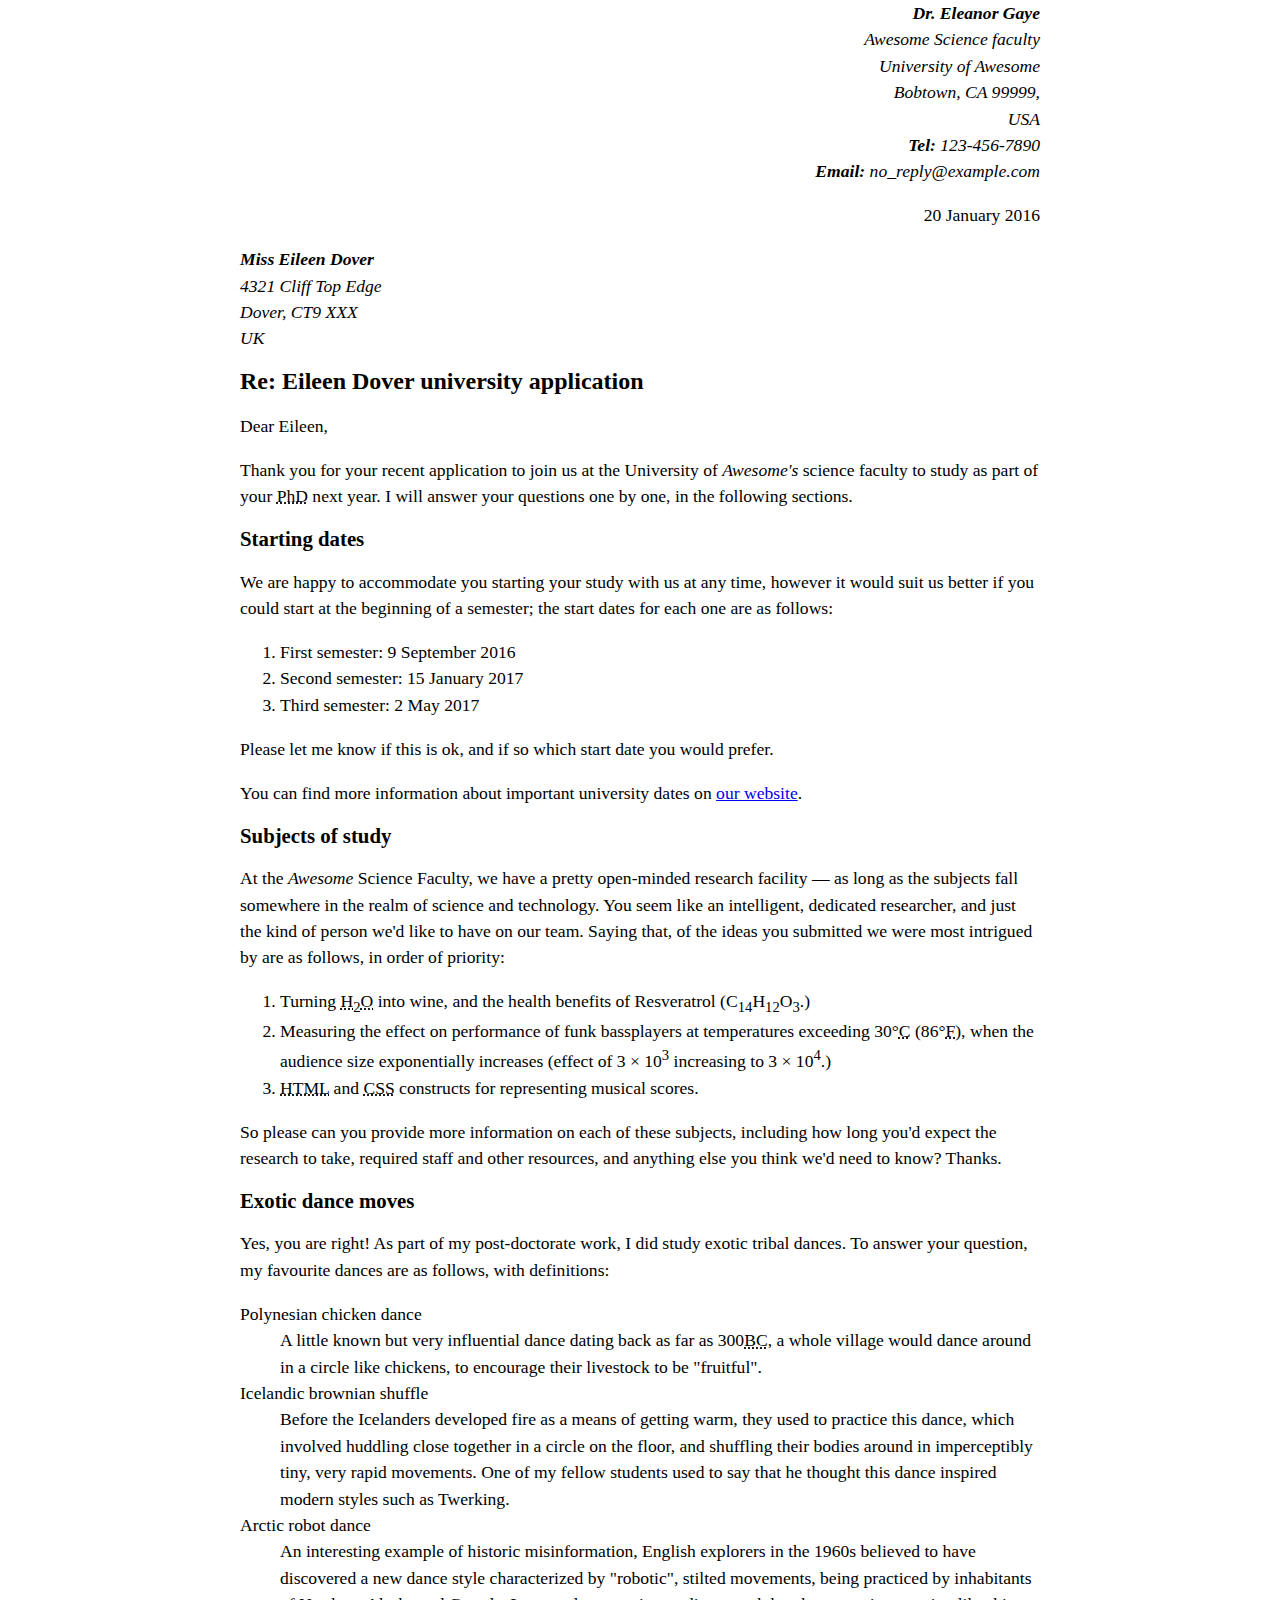
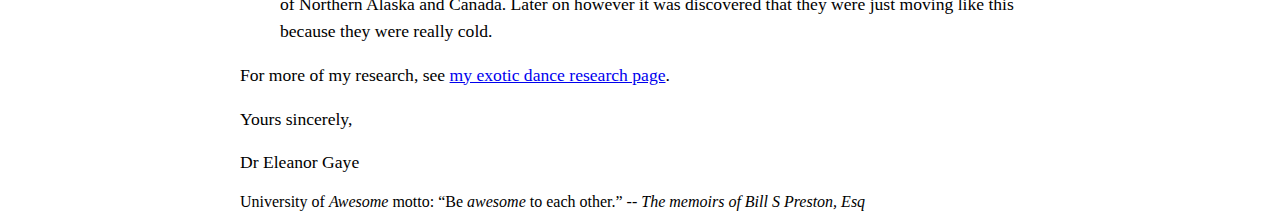
<file: index.html>
<!DOCTYPE html>
<html lang="en">

<head>
    <meta charset="UTF-8">
    <meta name="viewport" content="width=device-width, initial-scale=1.0">
    <meta name="author" content="Dr. Eleanor Gaye">
    <title>Document</title>
    <link rel="stylesheet" type="text/css" href="style.css">
</head>

<body>
    <address class="sender-column">
        <strong>Dr. Eleanor Gaye</strong><br>
        <em>Awesome</em> Science faculty<br>
        University of <em>Awesome</em><br>
        Bobtown, CA 99999,<br>
        USA<br>
        <strong>Tel:</strong> 123-456-7890<br>
        <strong>Email:</strong> no_reply@example.com<br>
    </address>

    <p class="sender-column"><time datetime="2016-01-20">20 January 2016</time></p>

    <address>
        <strong>Miss Eileen Dover</strong><br>
        4321 Cliff Top Edge<br>
        Dover, CT9 XXX<br>
        UK<br>
    </address>


    <h1>Re: Eileen Dover university application</h1>

    <p>Dear Eileen,</p>

    <p>Thank you for your recent application to join us at the University of <em>Awesome's</em> science faculty to study
        as part of
        your <abbr title="Doctor of Philosophy">PhD</abbr> next year. I will answer your questions one by one, in the following sections.</p>

    <h2>Starting dates</h2>

    <p>We are happy to accommodate you starting your study with us at any time, however it would suit us better if you
        could start at the beginning of a semester; the start dates for each one are as follows:</p>

    <ol>
        <li>First semester: <time datetime="2016-09-09">9 September 2016</time></li>
        <li>Second semester: <time datetime="2017-01-15">15 January 2017</time></li>
        <li>Third semester: <time datetime="2017-05-02">2 May 2017</time></li>
    </ol>

    <p>Please let me know if this is ok, and if so which start date you would prefer.</p>

    <p>You can find more information about important university dates on <a href="http://example.com">our website</a>.
    </p>


    <h2>Subjects of study</h2>

    <p>At the <em>Awesome</em> Science Faculty, we have a pretty open-minded research facility — as long as the subjects
        fall
        somewhere in the realm of science and technology. You seem like an intelligent, dedicated researcher, and just
        the
        kind of person we'd like to have on our team. Saying that, of the ideas you submitted we were most intrigued by
        are
        as follows, in order of priority:</p>

    <ol>
        <li>Turning <abbr title="water">H<sub>2</sub>O</abbr> into wine, and the health benefits of Resveratrol
            (C<sub>14</sub>H<sub>12</sub>O<sub>3</sub>.)</li>
        <li>Measuring the effect on performance of funk bassplayers at temperatures exceeding 30°<abbr
                title="Celsius">C</abbr> (86°<abbr title="Fahrenheit">F</abbr>), when the
            audience
            size exponentially increases (effect of 3 × 10<sup>3</sup> increasing to 3 × 10<sup>4</sup>.)</li>
        <li><abbr title="hyper text markup language">HTML</abbr> and <abbr title="cascading style sheets">CSS</abbr>
            constructs for representing musical scores.</li>
    </ol>

    <p>So please can you provide more information on each of these subjects, including how long you'd expect the
        research
        to take, required staff and other resources, and anything else you think we'd need to know? Thanks.</p>


    <h2>Exotic dance moves</h2>

    <p>Yes, you are right! As part of my post-doctorate work, I did study exotic tribal dances. To answer your question,
        my
        favourite dances are as follows, with definitions:</p>
    <dl>
        <dt>Polynesian chicken dance</dt>
        <dd>A little known but very influential dance dating back as far as 300<abbr title="before christ">BC</abbr>, a whole village would dance around in
            a
            circle like chickens, to encourage their livestock to be "fruitful".</dd>
        <dt>Icelandic brownian shuffle</dt>
        <dd>Before the Icelanders developed fire as a means of getting warm, they used to practice this dance, which
            involved
            huddling close together in a circle on the floor, and shuffling their bodies around in imperceptibly tiny,
            very
            rapid movements. One of my fellow students used to say that he thought this dance inspired modern styles
            such as
            Twerking.</dd>
        <dt>Arctic robot dance</dt>
        <dd>An interesting example of historic misinformation, English explorers in the 1960s believed to have
            discovered a
            new
            dance style characterized by "robotic", stilted movements, being practiced by inhabitants of Northern Alaska
            and
            Canada. Later on however it was discovered that they were just moving like this because they were really
            cold.</dd>
    </dl>

    <p>For more of my research, see <a href="http://example.com">my exotic dance research page</a>.</p>

    <p>Yours sincerely,</p>
    <p>Dr Eleanor Gaye</p>

    <footer>University of <em>Awesome</em> motto: <q>Be <em>awesome</em> to
            each other.</q> -- <em>The memoirs of Bill S Preston, Esq</em></footer>
</body>

</html>
</file>
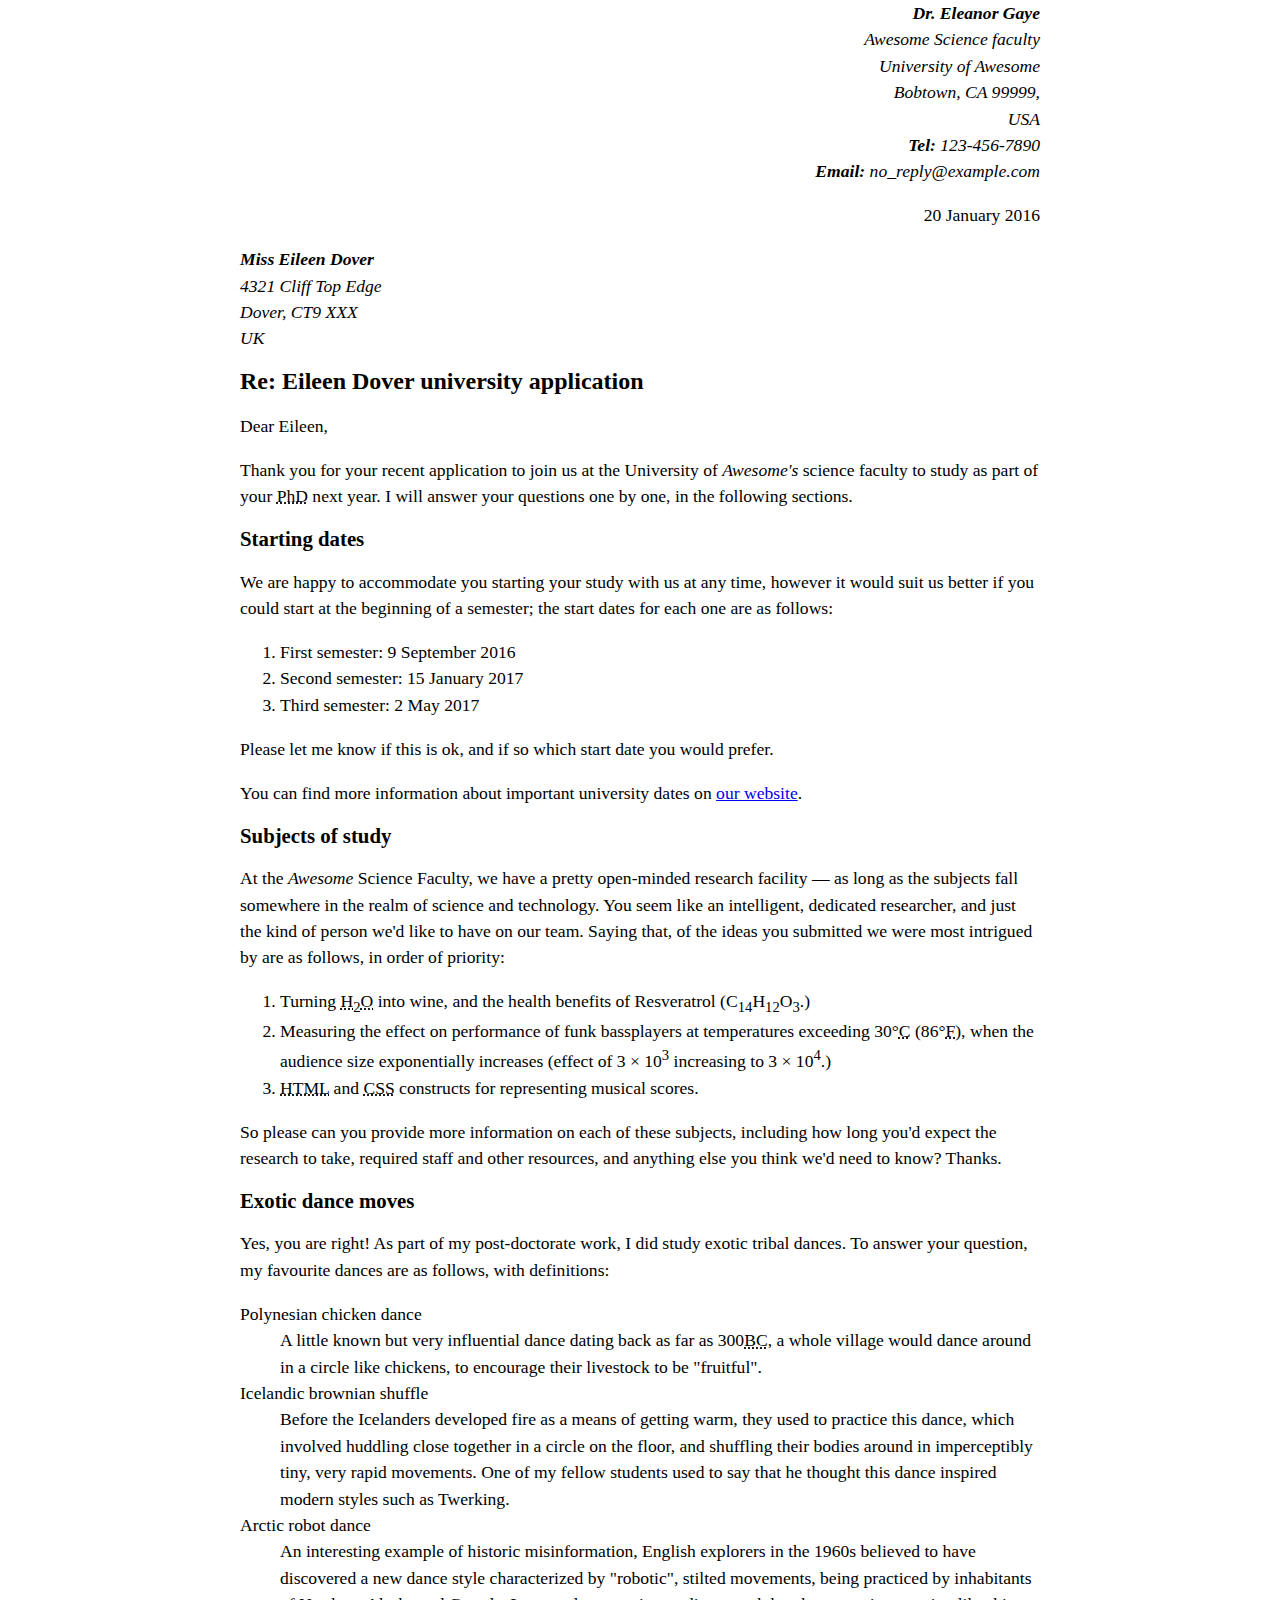
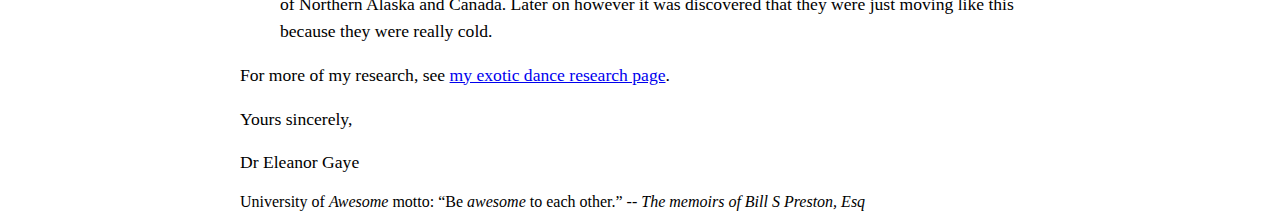
<file: letter.html>
<!DOCTYPE html>
<html lang="en">

<head>
    <meta charset="UTF-8">
    <meta name="viewport" content="width=device-width, initial-scale=1.0">
    <meta name="author" content="Dr. Eleanor Gaye">
    <title>Document</title>
    <link rel="stylesheet" type="text/css" href="style.css">
</head>

<body>
    <address class="sender-column">
        <strong>Dr. Eleanor Gaye</strong><br>
        <em>Awesome</em> Science faculty<br>
        University of <em>Awesome</em><br>
        Bobtown, CA 99999,<br>
        USA<br>
        <strong>Tel:</strong> 123-456-7890<br>
        <strong>Email:</strong> no_reply@example.com<br>
    </address>

    <p class="sender-column"><time datetime="2016-01-20">20 January 2016</time></p>

    <address>
        <strong>Miss Eileen Dover</strong><br>
        4321 Cliff Top Edge<br>
        Dover, CT9 XXX<br>
        UK<br>
    </address>


    <h1>Re: Eileen Dover university application</h1>

    <p>Dear Eileen,</p>

    <p>Thank you for your recent application to join us at the University of <em>Awesome's</em> science faculty to study
        as part of
        your <abbr title="Doctor of Philosophy">PhD</abbr> next year. I will answer your questions one by one, in the following sections.</p>

    <h2>Starting dates</h2>

    <p>We are happy to accommodate you starting your study with us at any time, however it would suit us better if you
        could start at the beginning of a semester; the start dates for each one are as follows:</p>

    <ol>
        <li>First semester: <time datetime="2016-09-09">9 September 2016</time></li>
        <li>Second semester: <time datetime="2017-01-15">15 January 2017</time></li>
        <li>Third semester: <time datetime="2017-05-02">2 May 2017</time></li>
    </ol>

    <p>Please let me know if this is ok, and if so which start date you would prefer.</p>

    <p>You can find more information about important university dates on <a href="http://example.com">our website</a>.
    </p>


    <h2>Subjects of study</h2>

    <p>At the <em>Awesome</em> Science Faculty, we have a pretty open-minded research facility — as long as the subjects
        fall
        somewhere in the realm of science and technology. You seem like an intelligent, dedicated researcher, and just
        the
        kind of person we'd like to have on our team. Saying that, of the ideas you submitted we were most intrigued by
        are
        as follows, in order of priority:</p>

    <ol>
        <li>Turning <abbr title="water">H<sub>2</sub>O</abbr> into wine, and the health benefits of Resveratrol
            (C<sub>14</sub>H<sub>12</sub>O<sub>3</sub>.)</li>
        <li>Measuring the effect on performance of funk bassplayers at temperatures exceeding 30°<abbr
                title="Celsius">C</abbr> (86°<abbr title="Fahrenheit">F</abbr>), when the
            audience
            size exponentially increases (effect of 3 × 10<sup>3</sup> increasing to 3 × 10<sup>4</sup>.)</li>
        <li><abbr title="hyper text markup language">HTML</abbr> and <abbr title="cascading style sheets">CSS</abbr>
            constructs for representing musical scores.</li>
    </ol>

    <p>So please can you provide more information on each of these subjects, including how long you'd expect the
        research
        to take, required staff and other resources, and anything else you think we'd need to know? Thanks.</p>


    <h2>Exotic dance moves</h2>

    <p>Yes, you are right! As part of my post-doctorate work, I did study exotic tribal dances. To answer your question,
        my
        favourite dances are as follows, with definitions:</p>
    <dl>
        <dt>Polynesian chicken dance</dt>
        <dd>A little known but very influential dance dating back as far as 300<abbr title="before christ">BC</abbr>, a whole village would dance around in
            a
            circle like chickens, to encourage their livestock to be "fruitful".</dd>
        <dt>Icelandic brownian shuffle</dt>
        <dd>Before the Icelanders developed fire as a means of getting warm, they used to practice this dance, which
            involved
            huddling close together in a circle on the floor, and shuffling their bodies around in imperceptibly tiny,
            very
            rapid movements. One of my fellow students used to say that he thought this dance inspired modern styles
            such as
            Twerking.</dd>
        <dt>Arctic robot dance</dt>
        <dd>An interesting example of historic misinformation, English explorers in the 1960s believed to have
            discovered a
            new
            dance style characterized by "robotic", stilted movements, being practiced by inhabitants of Northern Alaska
            and
            Canada. Later on however it was discovered that they were just moving like this because they were really
            cold.</dd>
    </dl>

    <p>For more of my research, see <a href="http://example.com">my exotic dance research page</a>.</p>

    <p>Yours sincerely,</p>
    <p>Dr Eleanor Gaye</p>

    <footer>University of <em>Awesome</em> motto: <q>Be <em>awesome</em> to
            each other.</q> -- <em>The memoirs of Bill S Preston, Esq</em></footer>
</body>

</html>
</file>
<file: style.css>
body {
  max-width: 800px;
  margin: 0 auto;
}
  
.sender-column {
  text-align: right;
}

h1 {
  font-size: 1.5em;
}
  
h2 {
  font-size: 1.3em;
}
  
p,ul,ol,dl,address {
  font-size: 1.1em;
}
  
p, li, dd, dt, address {
  line-height: 1.5;
}
</file>
